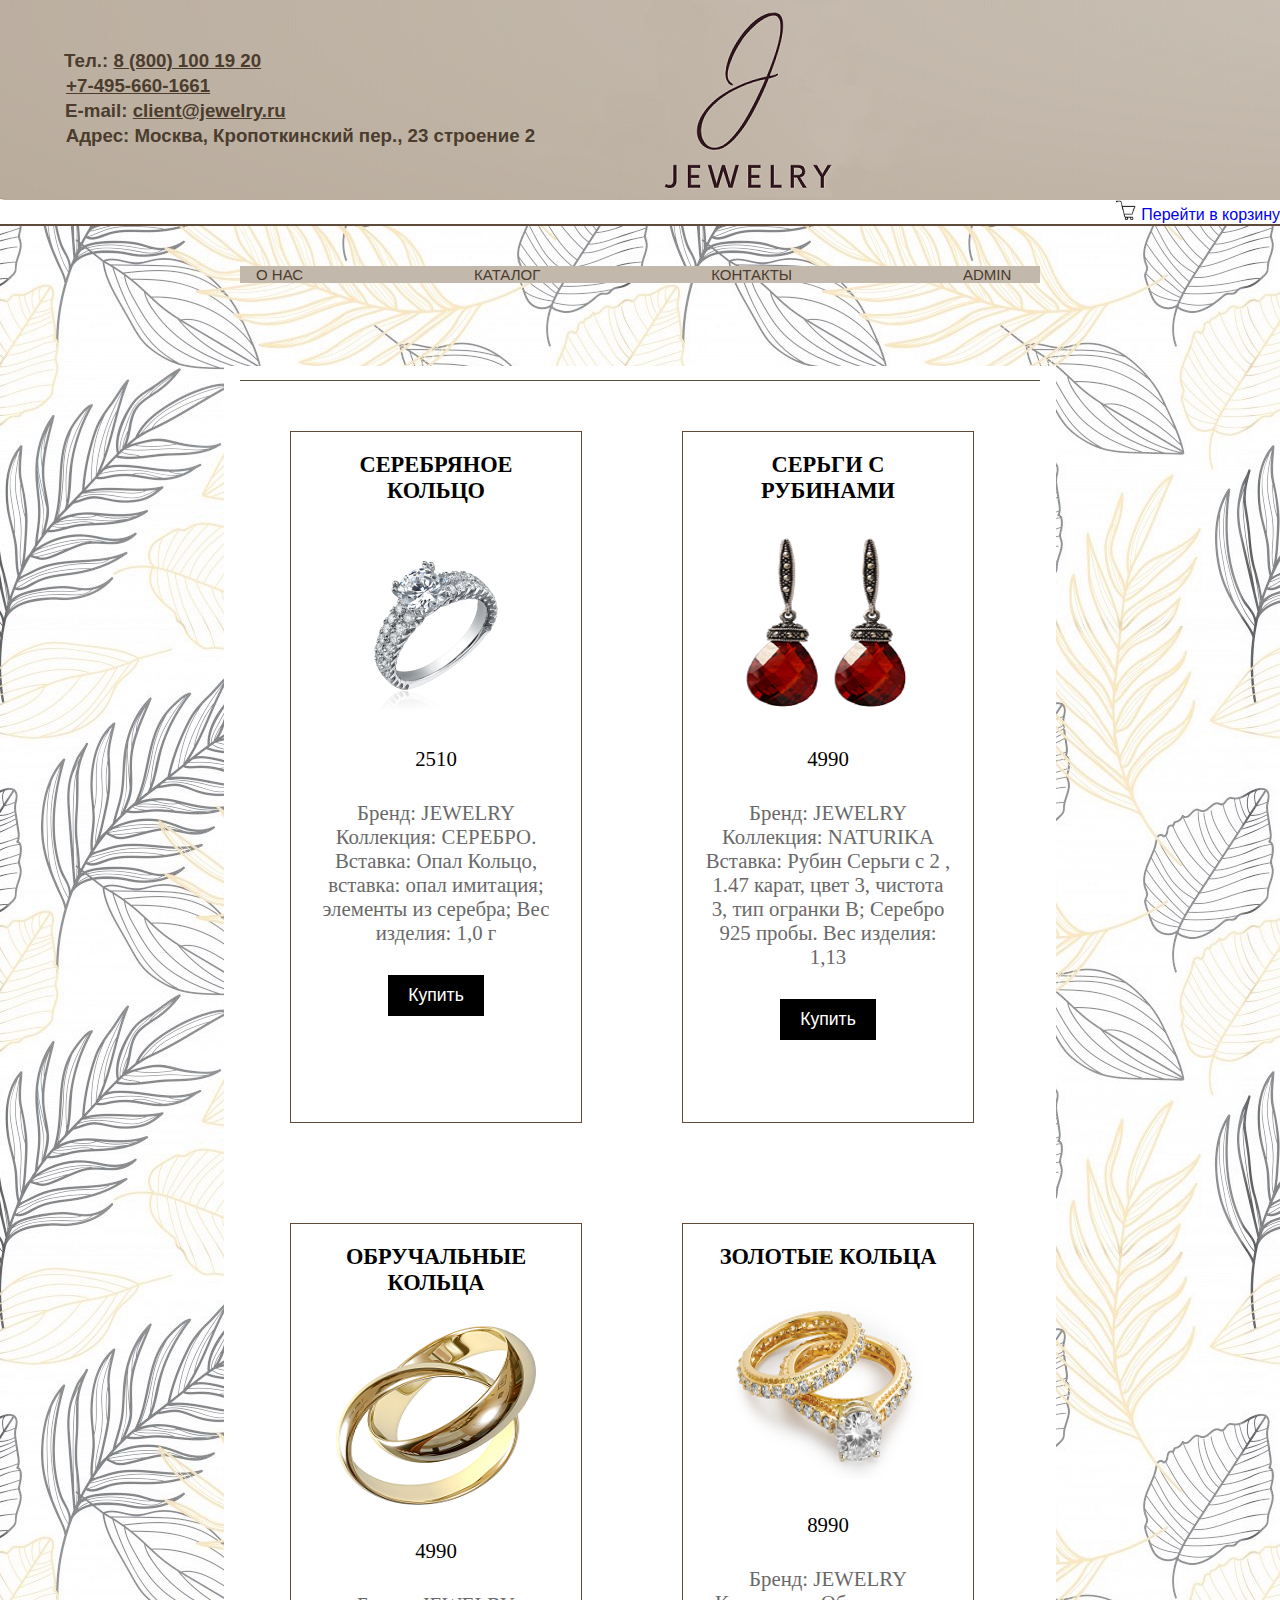
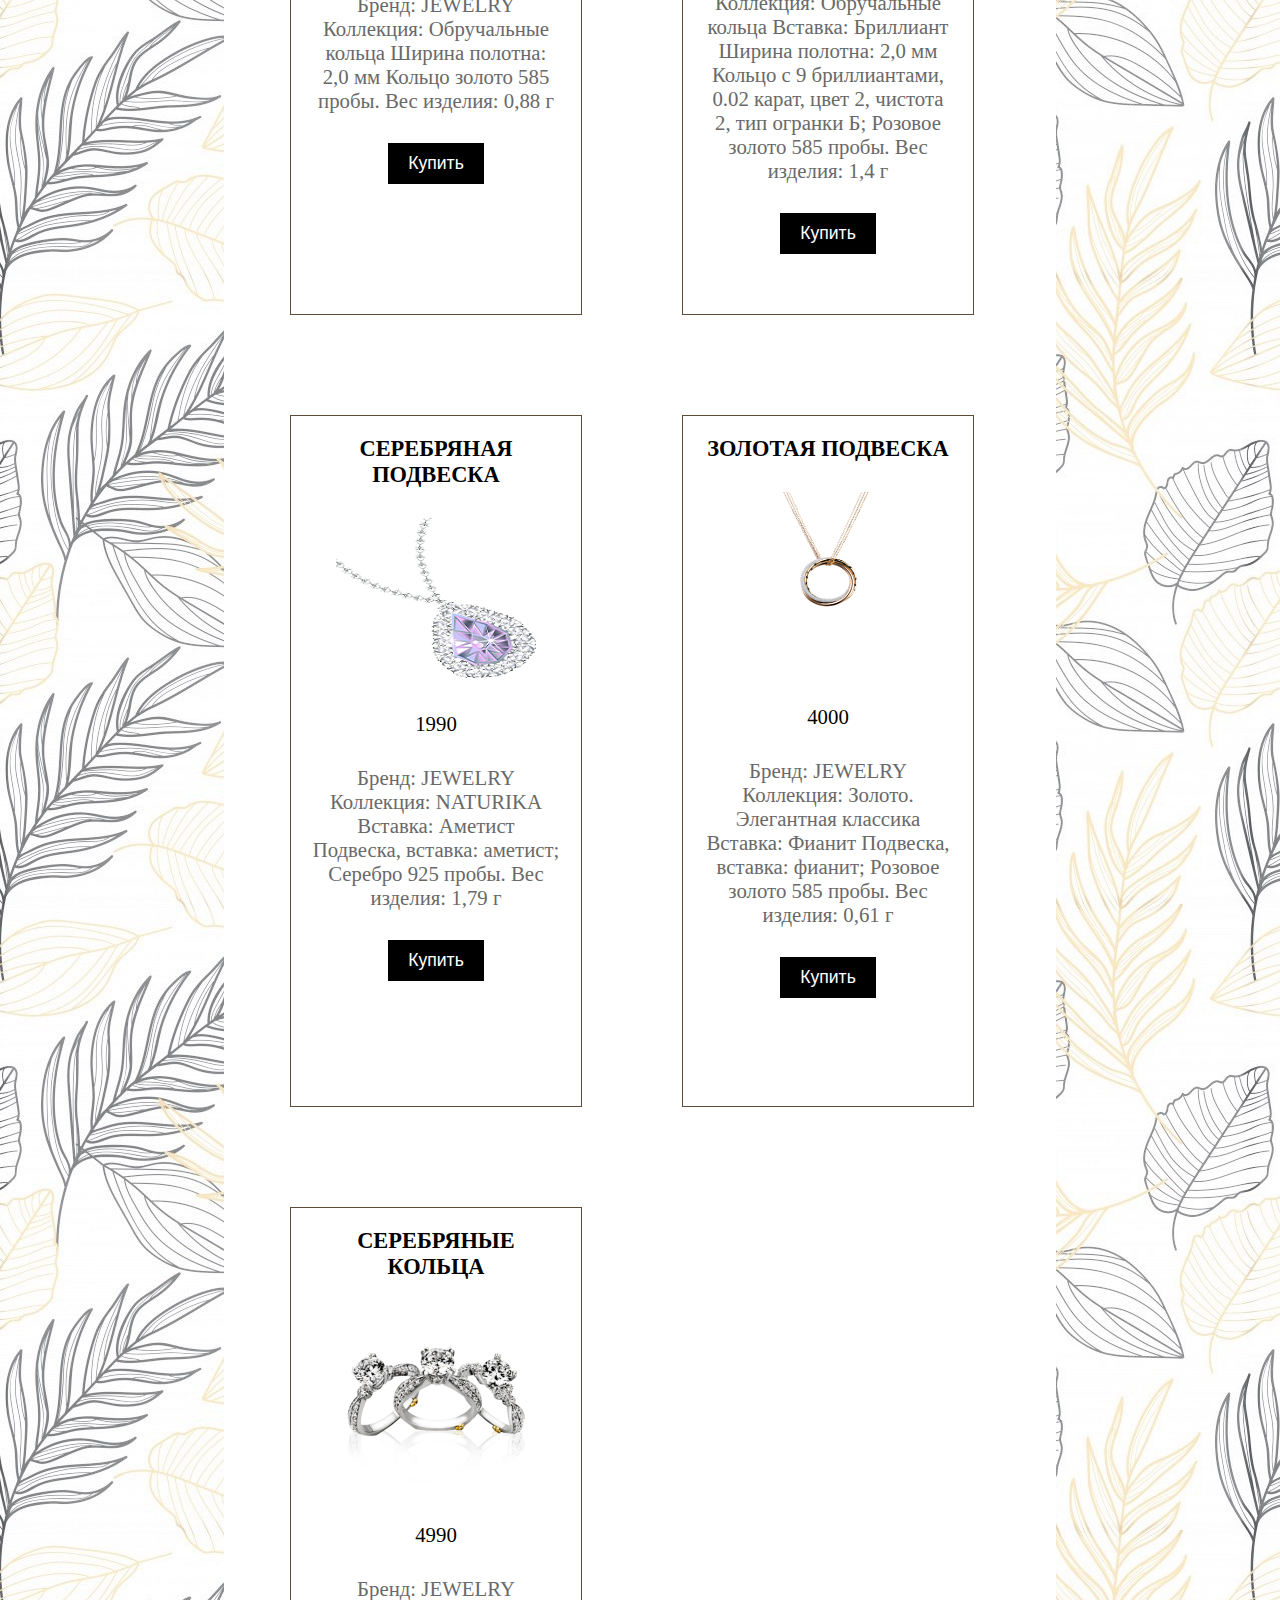
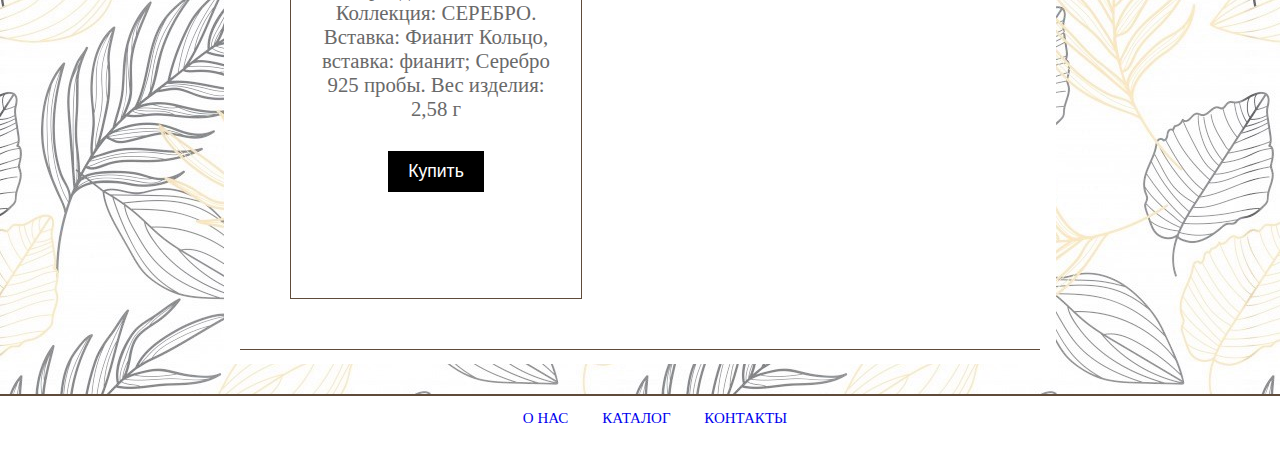
<file: index.html>
﻿<!DOCTYPE html>
<html lang="ru">
<head>
    <meta charset="UTF-8">
    <title>JEWELRY</title>
    <link rel="stylesheet" href="css/style.css">
    <style>
        h3 {
            margin-left: 5%;
        }
        body { background: url(images/ип7.jpg); }
        .logo {
            background-color: #c3b8ac;
            background: url(images/logo.png);
            height: 200px;
        }
        .text0 {
            color: #4b3c2d;
            margin-top: 50px;
        }
        .text1 {
            color: #4b3c2d;
            margin-top: 75px;
            margin-left: -195px;
        }
        .text2 {
            color: #4b3c2d;
            margin-top: 100px;
            margin-left: -145px;
        }
        .text3 {
            color: #4b3c2d;
            margin-top: 125px;
            margin-left: -220px;
        }
    </style>
</head>
<body>
<header>
    <div align = "center" class ="logo">
        <h3 align = "left" class = "text0">Тел.: <u>8 (800) 100 19 20</u> </h3>
        <h3 align = "left" class = "text1"><u>+7-495-660-1661</u></h3>
        <h3 align = "left" class = "text2">E-mail: <u>client@jewelry.ru</u></h3>
        <h3 align = "left" class = "text3">Адрес: Москва, Кропоткинский пер., 23 строение 2</u></h3>
    </div>
    <div align = "right" style = "background-color: white"><a href = "cart.html" ><img class = "shop-logo" src = "images/shopping-cart.png">Перейти в корзину</a></div>
    <div align = "right" style = "background-color: white" class="mini-cart"></div>
    <hr>
    </hr>
    <nav>
        <div class="topnav" id = "myTopnav">
            <a href = "about.html">О НАС</a>
            <a href = "index.html" style = "margin-left: 135px">КАТАЛОГ</a>
            <a href = "location.html" style = "margin-left: 135px">КОНТАКТЫ</a>
            <a href = "admin/admin.html" style = "margin-left: 135px">ADMIN</a>
            <a if = "menu" href = "#" class = "icon">&#9776;</a>
        </div>
    </nav>
</header>
    <main>
        <div class="result" style="display:none"></div>
        <div class="goods-out"></div>
    </main>
<hr>
</hr>
<footer>
    <a href = "about.html" style = "margin-left: 30px">О НАС</a>
    <a href = "index.html" style = "margin-left: 30px">КАТАЛОГ</a>
    <a href = "location.html" style = "margin-left: 30px">КОНТАКТЫ</a>
</footer>

    <script src="js/jquery-3.2.1.min.js"></script>
    <script src="js/main.js"></script>
</body>
</html>
</file>
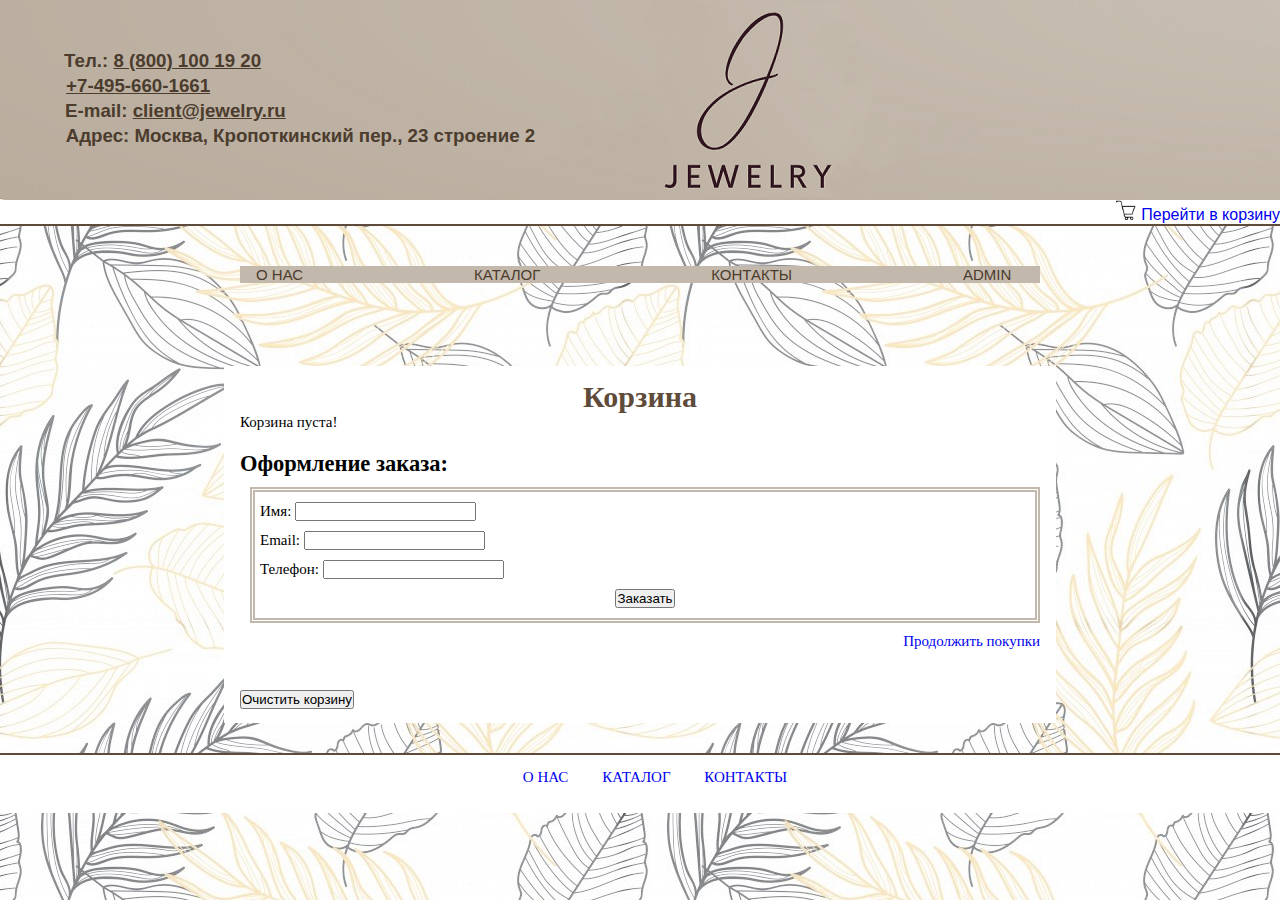
<file: cart.html>
﻿<!DOCTYPE html>
<html lang="en">
<head>
    <meta charset="UTF-8">
    <title>КОРЗИНА</title>
    <link rel="stylesheet" href="css/style.css">
    <style>
        h3 {
            margin-left: 5%;
        }
        body { background: url(images/ип7.jpg); }
        hr {
            border: none;
            color: #5f4b3a;
            background-color: #5f4b3a;
            height: 2px;
        }
        .logo {
            background-color: #c3b8ac;
            background: url(images/logo.png);
            height: 200px;
        }
        .text0 {
            color: #4b3c2d;
            margin-top: 50px;
        }
        .text1 {
            color: #4b3c2d;
            margin-top: 75px;
            margin-left: -195px;
        }
        .text2 {
            color: #4b3c2d;
            margin-top: 100px;
            margin-left: -145px;
        }
        .text3 {
            color: #4b3c2d;
            margin-top: 125px;
            margin-left: -220px;
        }

    </style>
</head>
<body>
<header>
    <div align = "center" class ="logo">
        <h3 align = "left" class = "text0">Тел.: <u>8 (800) 100 19 20</u> </h3>
        <h3 align = "left" class = "text1"><u>+7-495-660-1661</u></h3>
        <h3 align = "left" class = "text2">E-mail: <u>client@jewelry.ru</u></h3>
        <h3 align = "left" class = "text3">Адрес: Москва, Кропоткинский пер., 23 строение 2</u></h3>
    </div>
    <div align = "right" style = "background-color: white"><a href = "cart.html" ><img class = "shop-logo" src = "images/shopping-cart.png">Перейти в корзину</a></div>
    <div align = "right" style = "background-color: white" class="mini-cart"></div>
    <hr>
    </hr>
    <nav>
        <div class="topnav" id = "myTopnav">
            <a href = "about.html">О НАС</a>
            <a href = "index.html" style = "margin-left: 135px">КАТАЛОГ</a>
            <a href = "location.html" style = "margin-left: 135px">КОНТАКТЫ</a>
            <a href = "admin/admin.html" style = "margin-left: 135px">ADMIN</a>
            <a if = "menu" href = "#" class = "icon">&#9776;</a>
        </div>
    </nav>
</header>
<main>
    <h1 align = "center" style="color:#5f4b3a;">Корзина</h1>
    <div class="main-cart"></div>
    <h2 style ="margin-top: 20px">Оформление заказа:</h2>
    <div class="email-field">
        <p style = "margin-top: 10px; margin-left: 5px">Имя: <input type="text" id="ename"></p>
        <p style = "margin-top: 10px; margin-left: 5px">Email: <input type="text" id="email"></p>
        <p style = "margin-top: 10px; margin-left: 5px">Телефон: <input type="text" id="ephone"></p>
        <p align = "center" style = "margin-top: 10px; margin-bottom: 10px "><button class="send-email">Заказать</button></p>
    </div>
        <p align ="right" style = "margin-top: 10px"><a href = "index.html">Продолжить покупки</a></p>
        <p align = "left" style = "margin-top: 40px"><button class = "clear_trash">Очистить корзину</button></p>
</main>
<hr>
</hr>
<footer>
    <a href = "index.html" style = "margin-left: 30px">О НАС</a>
    <a href = "index.html" style = "margin-left: 30px">КАТАЛОГ</a>
    <a href = "location.html" style = "margin-left: 30px">КОНТАКТЫ</a>
</footer>
<script src="js/jquery-3.2.1.min.js"></script>
<script src="js/cart.js"></script>
</body>
</html>
</file>
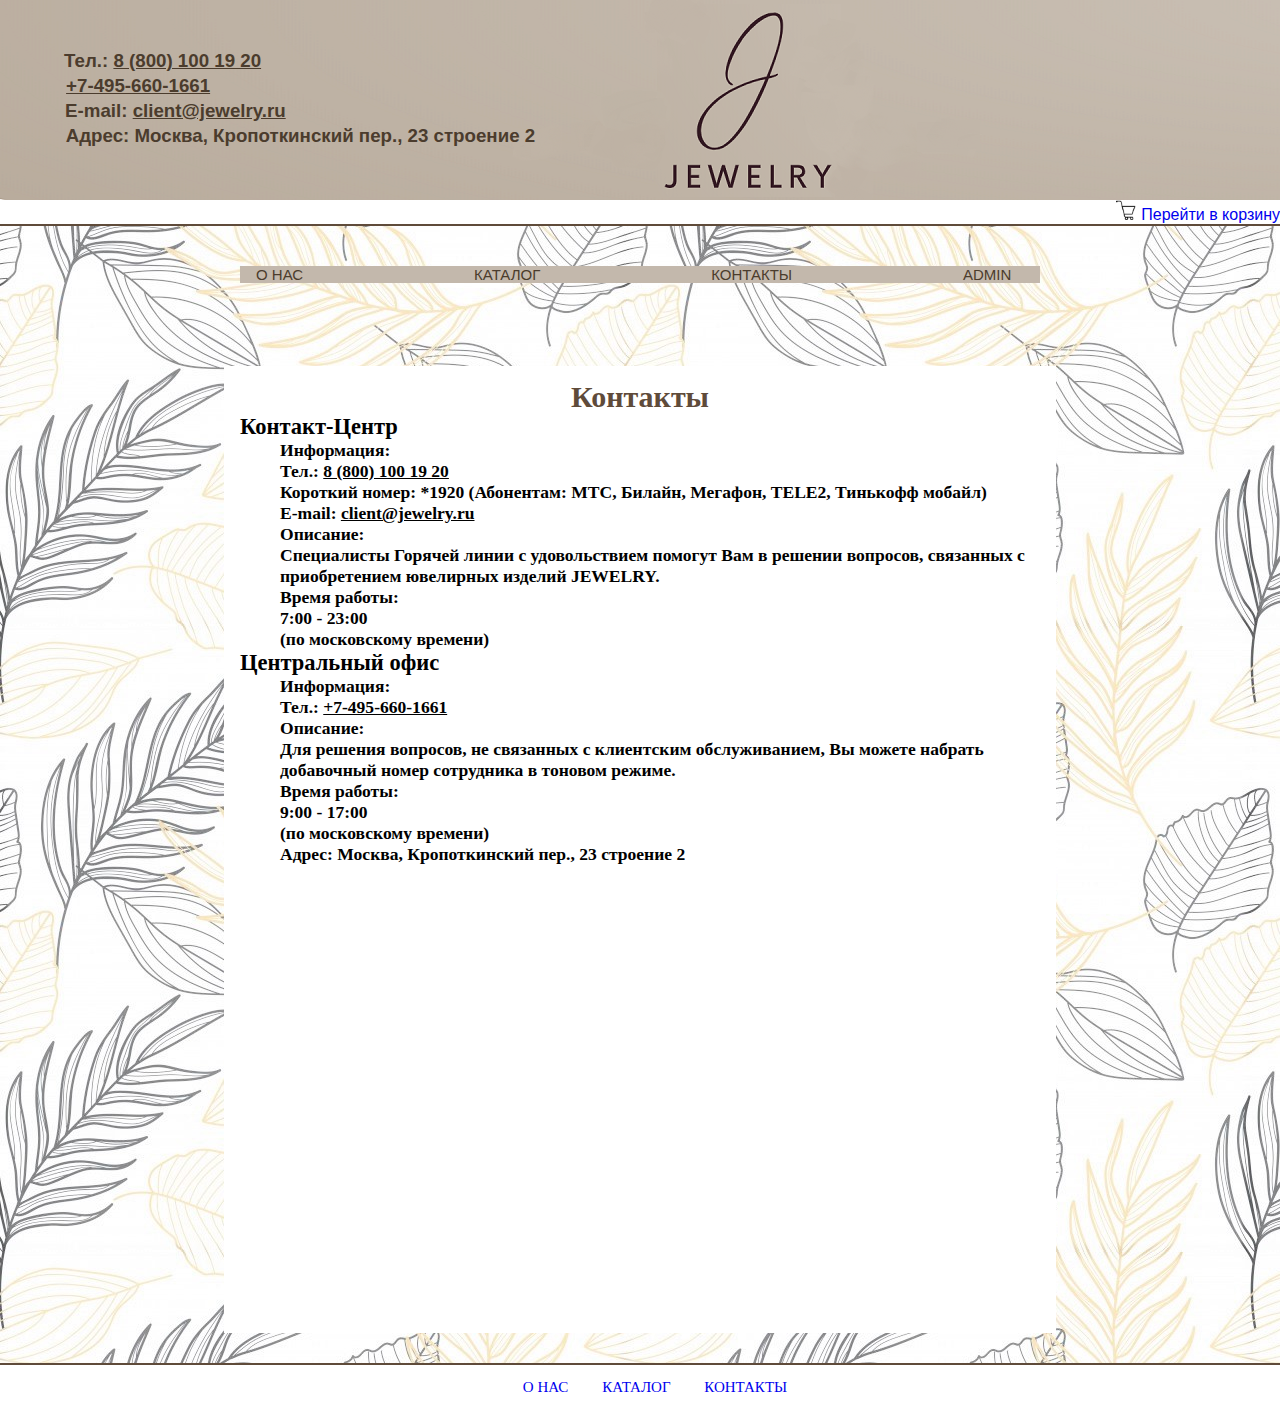
<file: location.html>
﻿<!DOCTYPE html>
<html lang="en">
<head>
    <meta charset="UTF-8">
    <title>КОНТАКТЫ</title>
    <link rel="stylesheet" href="css/style.css">
    <style>
        h3 {
            margin-left: 5%;
        }
        body { background: url(images/ип7.jpg); }
        .logo {
            background-color: #c3b8ac;
            background: url(images/logo.png);
            height: 200px;
        }
        .text0 {
            color: #4b3c2d;
            margin-top: 50px;
        }
        .text1 {
            color: #4b3c2d;
            margin-top: 75px;
            margin-left: -195px;
        }
        .text2 {
            color: #4b3c2d;
            margin-top: 100px;
            margin-left: -145px;
        }
        .text3 {
            color: #4b3c2d;
            margin-top: 125px;
            margin-left: -220px;
        }
    </style>
</head>

<body>
<header>
    <div align = "center" class ="logo">
        <h3 align = "left" class = "text0">Тел.: <u>8 (800) 100 19 20</u> </h3>
        <h3 align = "left" class = "text1"><u>+7-495-660-1661</u></h3>
        <h3 align = "left" class = "text2">E-mail: <u>client@jewelry.ru</u></h3>
        <h3 align = "left" class = "text3">Адрес: Москва, Кропоткинский пер., 23 строение 2</u></h3>
    </div>
    <div align = "right" style = "background-color: white"><a href = "cart.html" ><img class = "shop-logo" src = "images/shopping-cart.png">Перейти в корзину</a></div>
    <div align = "right" style = "background-color: white" class="mini-cart"></div>
    <hr>
    </hr>
    <nav>
        <div class="topnav" id = "myTopnav">
            <a href = "about.html">О НАС</a>
            <a href = "index.html" style = "margin-left: 135px">КАТАЛОГ</a>
            <a href = "location.html" style = "margin-left: 135px">КОНТАКТЫ</a>
            <a href = "admin/admin.html" style = "margin-left: 135px">ADMIN</a>
            <a if = "menu" href = "#" class = "icon">&#9776;</a>
        </div>
    </nav>
</header>
<main>
    <h1 align = "center" style="color:#5f4b3a;">Контакты</h1>
    <h2>Контакт-Центр</h2>
            <h3 >Информация:</h3>
            <h3>Тел.: <u>8 (800) 100 19 20</u></h3>
            <h3>Короткий номер: *1920 (Абонентам: МТС, Билайн, Мегафон, TELE2, Тинькофф мобайл)</h3>
            <h3>E-mail: <u>client@jewelry.ru</u></h3>
    <h3>Описание:</h3>
            <h3>Специалисты Горячей линии с удовольствием помогут Вам в решении вопросов, связанных с приобретением ювелирных изделий JEWELRY.</h3>
            <h3>Время работы:</h3>
            <h3>7:00 - 23:00</h3>
            <h3>(по московскому времени)</h3>
        <h2>Центральный офис</h2>
        <h3>Информация:</h3>
        <h3>Тел.: <u>+7-495-660-1661</u></h3>
        <h3>Описание:</h3>
        <h3>Для решения вопросов, не связанных с клиентским обслуживанием, Вы можете набрать добавочный номер сотрудника в тоновом режиме.</h3>
        <h3>Время работы:</h3>
        <h3>9:00 - 17:00</h3>
    <h3>(по московскому времени)</h3>
    <h3>Адрес:
    Москва, Кропоткинский пер., 23 строение 2</h3>
    <div align = "center"><iframe src="https://www.google.com/maps/embed?pb=!1m18!1m12!1m3!1d2119.9482429353543!2d37.59019439402567!3d55.741010800990956!2m3!1f0!2f0!3f0!3m2!1i1024!2i768!4f13.1!3m3!1m2!1s0x46b54bafed321ee5%3A0x869924b9513064d8!2z0JrRgNC-0L_QvtGC0LrQuNC90YHQutC40Lkg0L_QtdGALiwgMjMg0YHRgtGA0L7QtdC90LjQtSAyLCDQnNC-0YHQutCy0LAsIDExOTAzNA!5e0!3m2!1sru!2sru!4v1623078947327!5m2!1sru!2sru" width="600" height="450" style="border:0;" allowfullscreen="" loading="lazy"></iframe></div>
</main>
<hr>
</hr>
<footer>
    <a href = "index.html" style = "margin-left: 30px">О НАС</a>
    <a href = "index.html" style = "margin-left: 30px">КАТАЛОГ</a>
    <a href = "location.html" style = "margin-left: 30px">КОНТАКТЫ</a>
</footer>
<script src="js/jquery-3.2.1.min.js"></script>
<script src="js/main.js"></script>
</body>
</html>
</file>
<file: css/style.css>
.cart {
    width: 250px;
    height: 650px;
    border: 1px solid #5f4b3a;
    margin: 50px;
    float: left;
    text-align: center;
    padding: 20px;
}
.cart .name {
    font-size: 1.4rem;
    font-weight: bold;
    text-transform: uppercase;
    margin-bottom: 30px;
}
.cart .cost {
    font-size: 1.3rem;
    margin: 30px 0;
}
.cart .descr {
    font-size: 1.3rem;
    color: dimgrey;
    margin: 30px 0;
}
.cart .add-to-cart {
    font-size: 1.1rem;
    background: black;
    color: white;
    padding: 10px 20px;
    border: none;
    cursor: pointer;
}
.cart .add-to-cart:hover {
    background: cadetblue;
}
.cart .add-to-cart:active {
    background: red;
}
.goods-out {
    border-top: 1px solid #5f4b3a;
    border-bottom: 1px solid #5f4b3a;
}
.goods-out::after {
    content: "";
    display: block;
    clear: both;
}
.main-cart img {
    width: 48px;
}
*{
    margin: 0;
    padding: 0;
}
a {
    text-decoration: none;
}
li {
    text-decoration: none;
    list-style: none;
}
body {
    font-family: 'Raleway', sans-serif;
}
.logo {
    background: #c3b8ac;
    width: 100%;
    display: flex;
}
.graficlogo {
    padding: 5px;
    max-width: 100%;
    box-sizing: border-box;
}
nav {
    margin: auto;
    width: 800px;
    height: 100px;
}
.topnav {
    background-color: #c3b8ac;
    font-size: 14px;
    margin-top: 40px;
}
.topnav a{
    color: #4b3c2d;
    text-align: center;
    padding: 14px 16px;
    font-size: 15px;
}
.topnav a:hover{
    border-bottom: 2px solid #c3b8ac;
}
.topnav .icon {
    display: none;
}
#map {
    height: 100%;
}
main {
    background: white;
    font-family: 'Raleway';
    padding: 14px 16px;
    font-size: 15px;
    margin: auto;
    width: 800px;
    margin-bottom: 30px;
}
.shop-logo {
    margin-right: 5px;
    width: 20px;
    height: 20px;
}
.email-field {
    border: thick double #c3b8ac;
    margin-left: 10px;
    text-align: left;
    margin-top: 10px;
}
footer {
    background: white;
    text-align: center;
    font-family: 'Raleway';
    padding: 14px 16px;
    font-size: 15px;
    height: 30px;
}
hr {
    border: none;
    color: #5f4b3a;
    background-color: #5f4b3a;
    height: 2px;
}
.intro {
    max-height: 100vh;
    overflow: hidden;
    position: relative;
    background: black;
}
.intro:after {
    content: "";
    display: block;
    width: 200%;
    height: 200%;
    background-color: rgba(0, 0, 0, .8);
    position: absolute;
    top: 0;
    left: 0;
    z-index: 2;
}
.intro-content {
    display: flex;
    flex-direction: column;
    justify-content: center;
    width: 100%;
    height: 100%;
    position: absolute;
    top: 0;
    left: 0;
    z-index: 3;
}
.intro-title {
    margin: 30px;
    font-size: 45px;
    color: #c9b4a4;
    text-align: center;
}
.container {
    max-width: 1200px;
    margin: 0 auto;
}
.video {
    opacity: 0.3;
    position: relative;
    z-index: 3;
}
</file>
